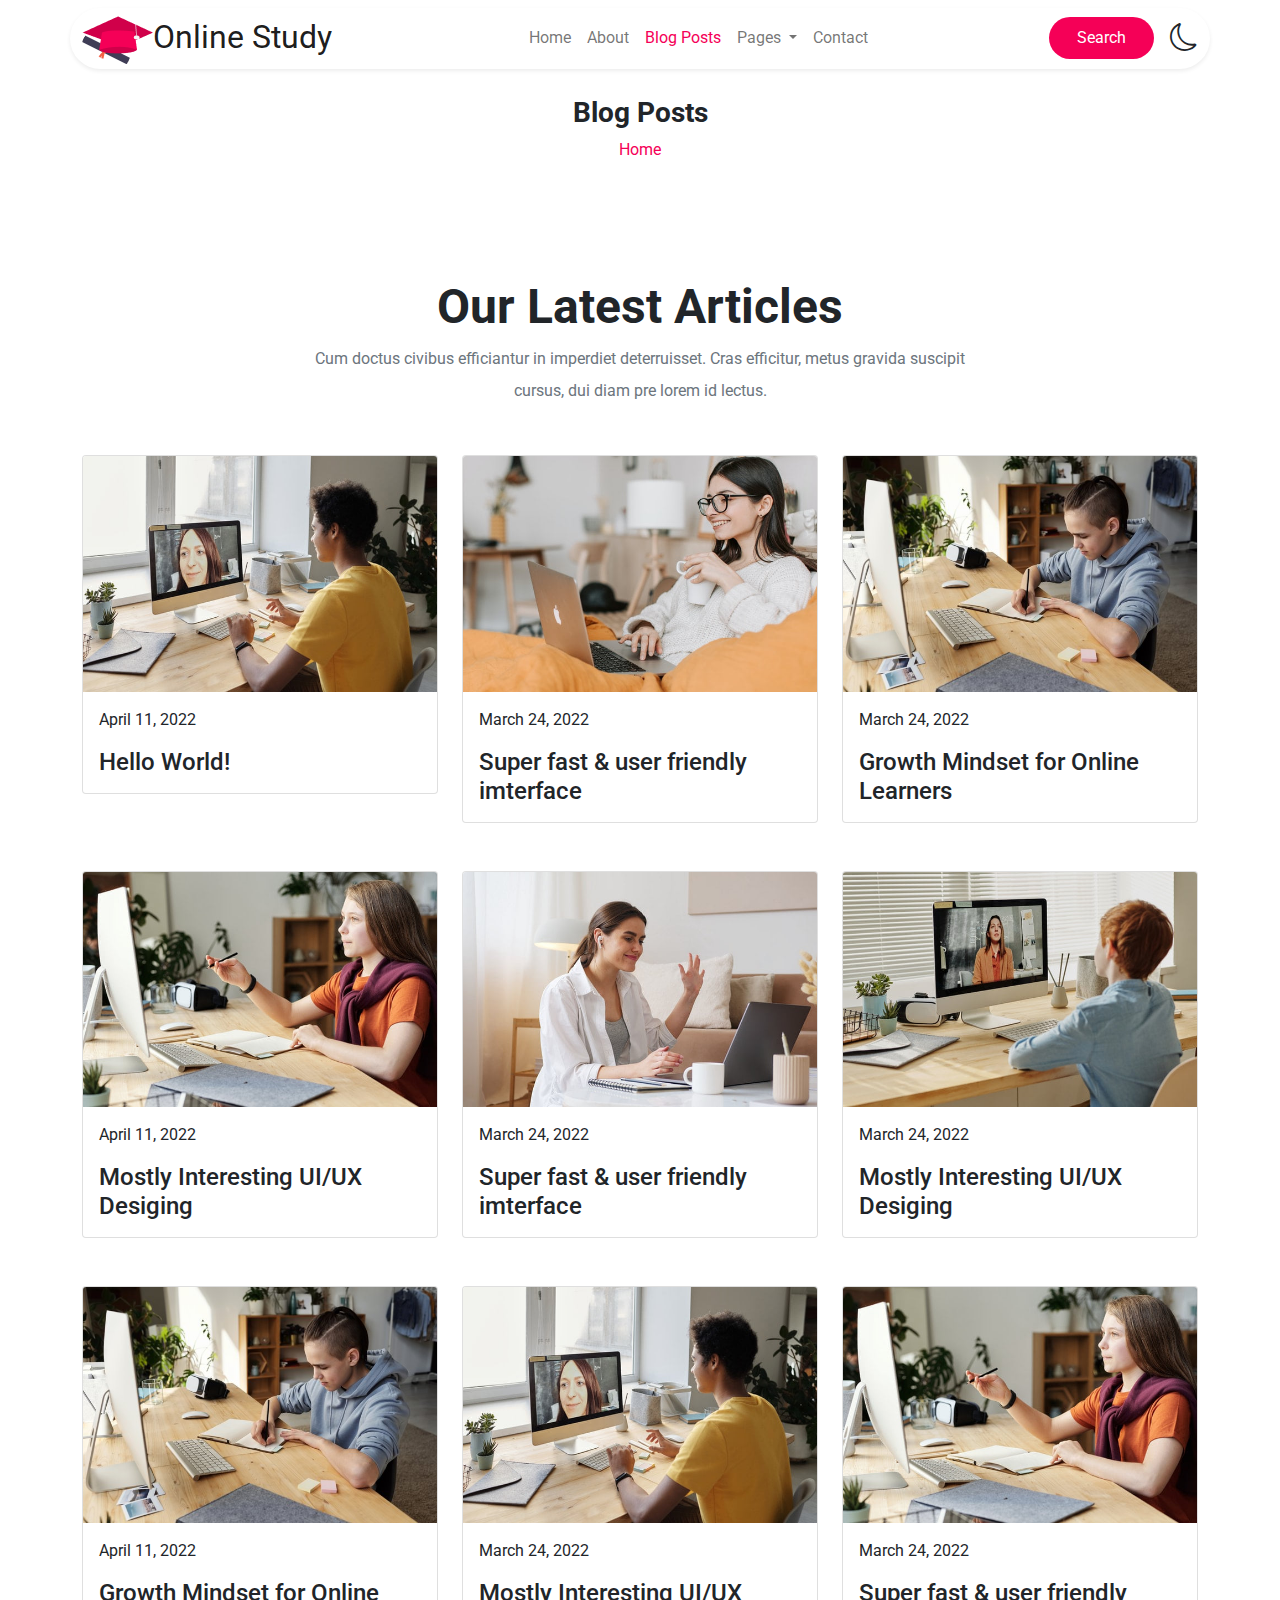
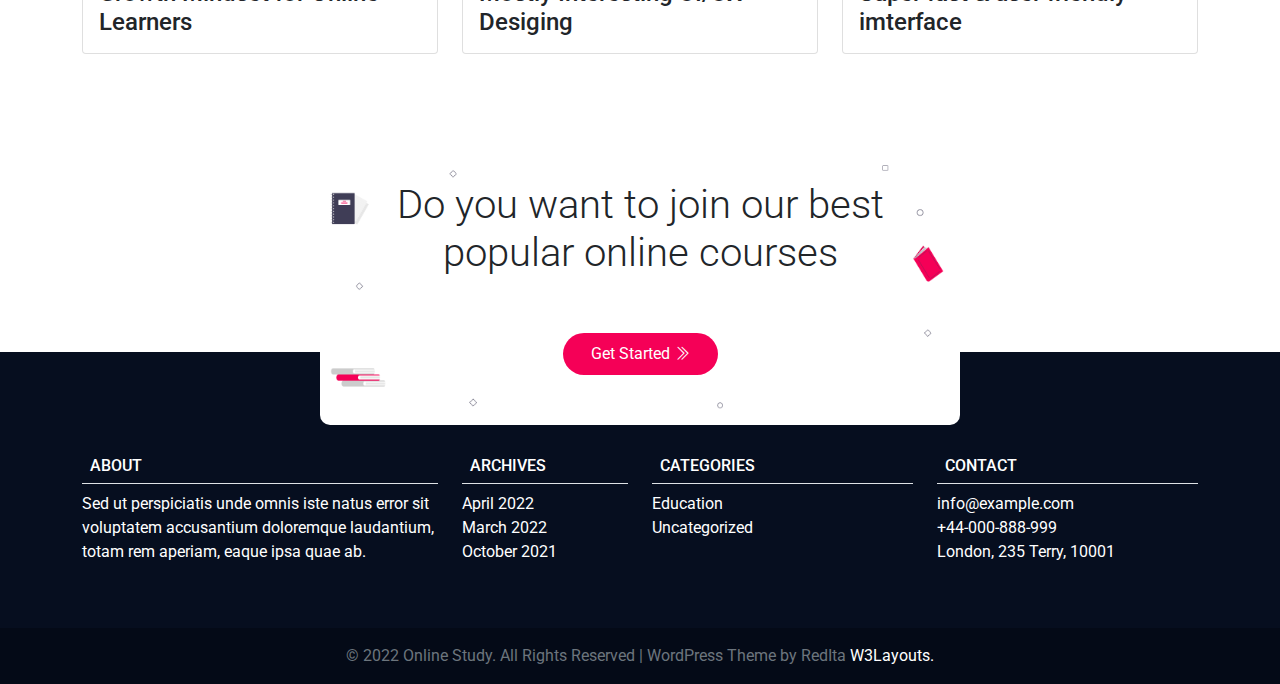
<file: assets/blogPosts/index.html>
<!DOCTYPE html>
<html lang="en">
<head>
    <meta charset="UTF-8">
    <meta http-equiv="X-UA-Compatible" content="IE=edge">
    <meta name="viewport" content="width=device-width, initial-scale=1.0">
    <title>Online Study – WordPress Theme – Just another W3Layouts free WordPress Demo Sites site</title>
    <link rel="stylesheet" href="../css/bootstrap.min.css">
    <link rel="stylesheet" href="../css/style.css">
</head>
	<body>
		<header class="bannerBg">
			<nav class="navbar navbar-expand-lg navbar-light bg-white navPosition fixed-top">
				<div class="container rounded-pill shadow-sm"> 
					<a class="navbar-brand fs-2" href="#"><img src="../img/logo.png" alt="Logo">Online Study</a>
					<button class="navbar-toggler" type="button" data-bs-toggle="collapse" data-bs-target="#navbarSupportedContent"
						aria-controls="navbarSupportedContent" aria-expanded="false" aria-label="Toggle navigation">
						<span class="navbar-toggler-icon"></span>
					</button>
					<div class="collapse navbar-collapse" id="navbarSupportedContent">
						<ul class="navbar-nav mx-auto mb-2 mb-lg-0">
							<li class="nav-item">
								<a class="nav-link" href="../../index.html">Home</a>
							</li>
							<li class="nav-item">
								<a class="nav-link" href="../redIta/index2.html">About</a>
							</li>
							<li class="nav-item">
								<a class="nav-link txtCol active" aria-current="page" href="#">Blog Posts</a>
							</li>
							<li class="nav-item dropdown">
								<a class="nav-link dropdown-toggle" href="#" id="navbarDropdown" role="button"
									data-bs-toggle="dropdown" aria-expanded="false">
									Pages
								</a>
								<ul class="dropdown-menu" aria-labelledby="navbarDropdown">
									<li><a class="dropdown-item" href="../mahiNur/404 page.html">404 Page</a></li>
									<li><a class="dropdown-item" href="../mahiNur/Landing page.html">Landing Page</a></li>
								</ul>
							</li>
							<li class="nav-item">
								<a class="nav-link" href="../suMi/contact.html">Contact</a>
							</li>
						</ul>
						<button class="btn rounded-pill searchBtn" type="button" data-bs-toggle="modal" data-bs-target="#myModal">Search</button>
						<i class="bi bi-moon fs-3 ms-3"></i>
					</div>
				</div>
			</nav>
		</header>
		<section class="blogBg mt-5 pt-5">
			<div class="text-center">
				<h3 class="fw-bold">Blog Posts</h3>
				<p class="txtCol">Home</p>
			</div>
		</section>
		<section class="latest mt-3">
			<div class="container">
				<div class="text-center">
					<h1 class="display-5 fw-bold">Our Latest Articles</h1>
					<p class="lh-lg text-muted mb-3">Cum doctus civibus efficiantur in imperdiet deterruisset. Cras efficitur, metus gravida suscipit <br> cursus, dui diam pre lorem id lectus.</p>
				</div>
				<div class="row mt-5">
					<div class="col-lg-4 col-md-6 col-sm-12">
						<div class="card teacherImg">
							<img class="card-img-top" src="img/blog6.jpg" alt="Card image" class="img-fluid">
							<div class="card-body">
								<p class="card-text fs-6">April 11, 2022</p>
								<a href="#" class="text-decoration-none text-dark text h4">Hello World!</a>
							</div>
						</div>
					</div>
					<div class="col-lg-4 col-md-6 col-sm-12">
						<div class="card teacherImg">
							<img class="card-img-top" src="img/blog5.jpg" alt="Card image" class="img-fluid">
							<div class="card-body">
								<p class="card-text fs-6">March 24, 2022</p>
								<a href="#" class="text-decoration-none text-dark text h4">Super fast & user friendly imterface</a>
							</div>
						</div>
					</div>
					<div class="col-lg-4 col-md-6 col-sm-12">
						<div class="card teacherImg">
							<img class="card-img-top" src="img/blog4.jpg" alt="Card image" class="img-fluid">
							<div class="card-body">
								<p class="card-text fs-6">March 24, 2022</p>
								<a href="#" class="text-decoration-none text-dark text h4">Growth Mindset for Online Learners</a>
							</div>
						</div>
					</div>
				</div>
				<div class="row mt-5">
					<div class="col-lg-4 col-md-6 col-sm-12">
						<div class="card teacherImg">
							<img class="card-img-top" src="img/blog3.jpg" alt="Card image" class="img-fluid">
							<div class="card-body">
								<p class="card-text fs-6">April 11, 2022</p>
								<a href="#" class="text-decoration-none text-dark text h4">Mostly Interesting UI/UX Desiging</a>
							</div>
						</div>
					</div>
					<div class="col-lg-4 col-md-6 col-sm-12">
						<div class="card teacherImg">
							<img class="card-img-top" src="img/blog2.jpg" alt="Card image" class="img-fluid">
							<div class="card-body">
								<p class="card-text fs-6">March 24, 2022</p>
								<a href="#" class="text-decoration-none text-dark text h4">Super fast & user friendly imterface</a>
							</div>
						</div>
					</div>
					<div class="col-lg-4 col-md-6 col-sm-12">
						<div class="card teacherImg">
							<img class="card-img-top" src="img/blog1.jpg" alt="Card image" class="img-fluid">
							<div class="card-body">
								<p class="card-text fs-6">March 24, 2022</p>
								<a href="#" class="text-decoration-none text-dark text h4">Mostly Interesting UI/UX Desiging</a>
							</div>
						</div>
					</div>
				</div>
				<div class="row mt-5">
					<div class="col-lg-4 col-md-6 col-sm-12">
						<div class="card teacherImg">
							<img class="card-img-top" src="img/blog4.jpg" alt="Card image" class="img-fluid">
							<div class="card-body">
								<p class="card-text fs-6">April 11, 2022</p>
								<a href="#" class="text-decoration-none text-dark text h4">Growth Mindset for Online Learners</a>
							</div>
						</div>
					</div>
					<div class="col-lg-4 col-md-6 col-sm-12">
						<div class="card teacherImg">
							<img class="card-img-top" src="img/blog6.jpg" alt="Card image" class="img-fluid">
							<div class="card-body">
								<p class="card-text fs-6">March 24, 2022</p>
								<a href="#" class="text-decoration-none text-dark text h4">Mostly Interesting UI/UX Desiging</a>
							</div>
						</div>
					</div>
					<div class="col-lg-4 col-md-6 col-sm-12">
						<div class="card teacherImg">
							<img class="card-img-top" src="img/blog3.jpg" alt="Card image" class="img-fluid">
							<div class="card-body">
								<p class="card-text fs-6">March 24, 2022</p>
								<a href="#" class="text-decoration-none text-dark text h4">Super fast & user friendly imterface</a>
							</div>
						</div>
					</div>
				</div>
			</div>
		</section>
		<footer class="p-5 mt-5 footer">
			<div class="container mt-5">
				<section class="float">
					<div class="text-center">
						<h1 class="display-6">Do you want to join our best popular online courses</h1>
						<button class="btn searchBtn rounded-pill mt-5" type="submit">Get Started <i class="bi bi-chevron-double-right"></i></button>
					</div>
				</section>
				<div class="row">
					<div class="col-lg-4 col-md-6 col-sm-12">
						<h6 class="border-bottom p-2 text-uppercase text-white">About</h6>
						<p class="text-white">Sed ut perspiciatis unde omnis iste natus error sit voluptatem accusantium doloremque laudantium, totam rem aperiam, eaque ipsa quae ab.</p>
					</div>
					<div class="col-lg-2 col-md-6 col-sm-12">
						<h6 class="border-bottom p-2 text-uppercase text-white">Archives</h6>
						<a href="#" class="d-block text-decoration-none text-white">April 2022</a>
						<a href="#" class="d-block text-decoration-none text-white">March 2022</a>
						<a href="#" class="d-block text-decoration-none text-white">October 2021</a>
					</div>
					<div class="col-lg-3 col-md-6 col-sm-12">
						<h6 class="border-bottom p-2 text-uppercase text-white">Categories</h6>
						<a href="#" class="d-block text-decoration-none text-white">Education</a>
						<a href="#" class="d-block text-decoration-none text-white">Uncategorized</a>
					</div>
					<div class="col-lg-3 col-md-6 col-sm-12">
						<h6 class="border-bottom p-2 text-uppercase text-white">Contact</h6>
						<a href="mailto:info@example.com" class="d-block text-decoration-none  text-white">info@example.com</a>
						<a href="tel:+44-000-888-999" class="d-block text-decoration-none text-white">+44-000-888-999</a>
						<p class=" text-white">London, 235 Terry, 10001</p>
					</div>
				</div>
			</div>
		</footer>
		<section class="footer2 p-3">
			<div class="conatiner">
				<p class="text-center text-muted mb-0">© 2022 Online Study. All Rights Reserved | WordPress Theme by RedIta <a href="#" class="text-decoration-none text-white text-bold">W3Layouts.</a>
				</p>
			</div>
		</section>
		<script src="../js/bootstrap.bundle.min.js"></script>
	</body>
</html>
</file>
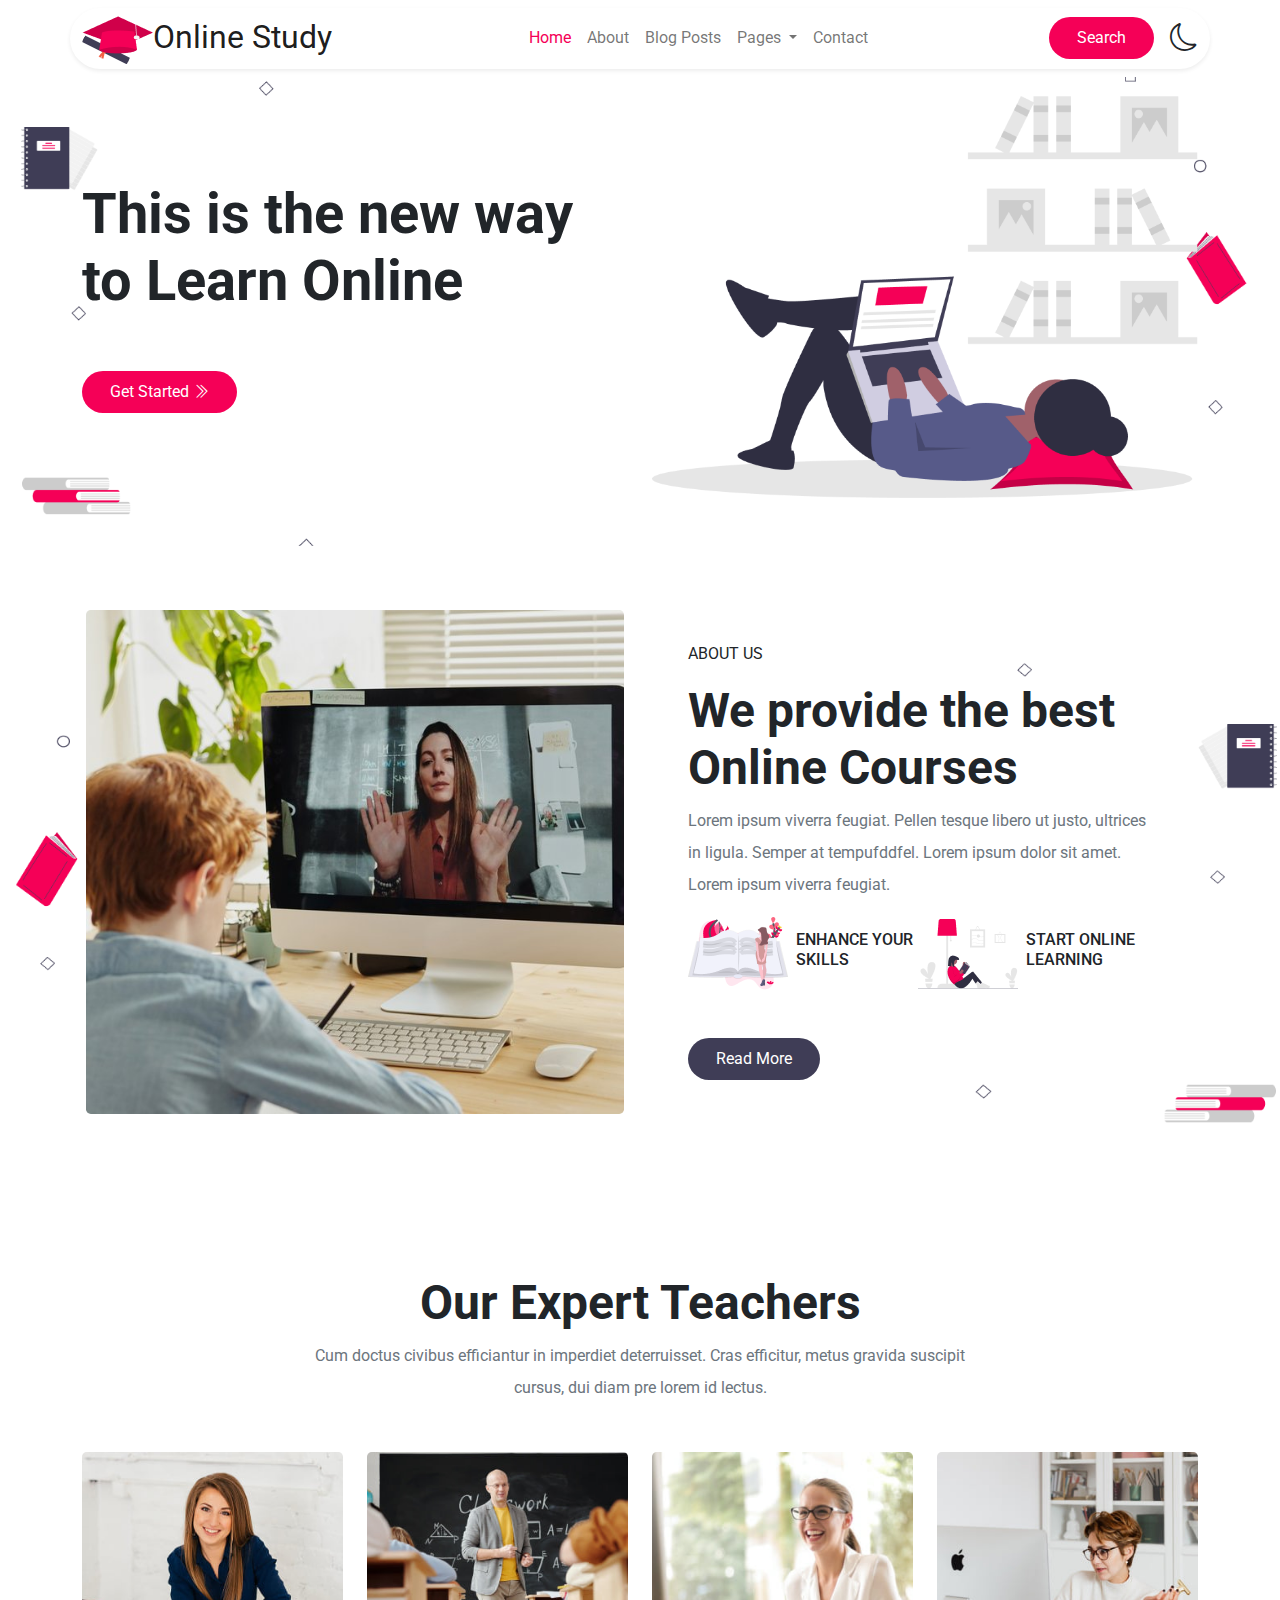
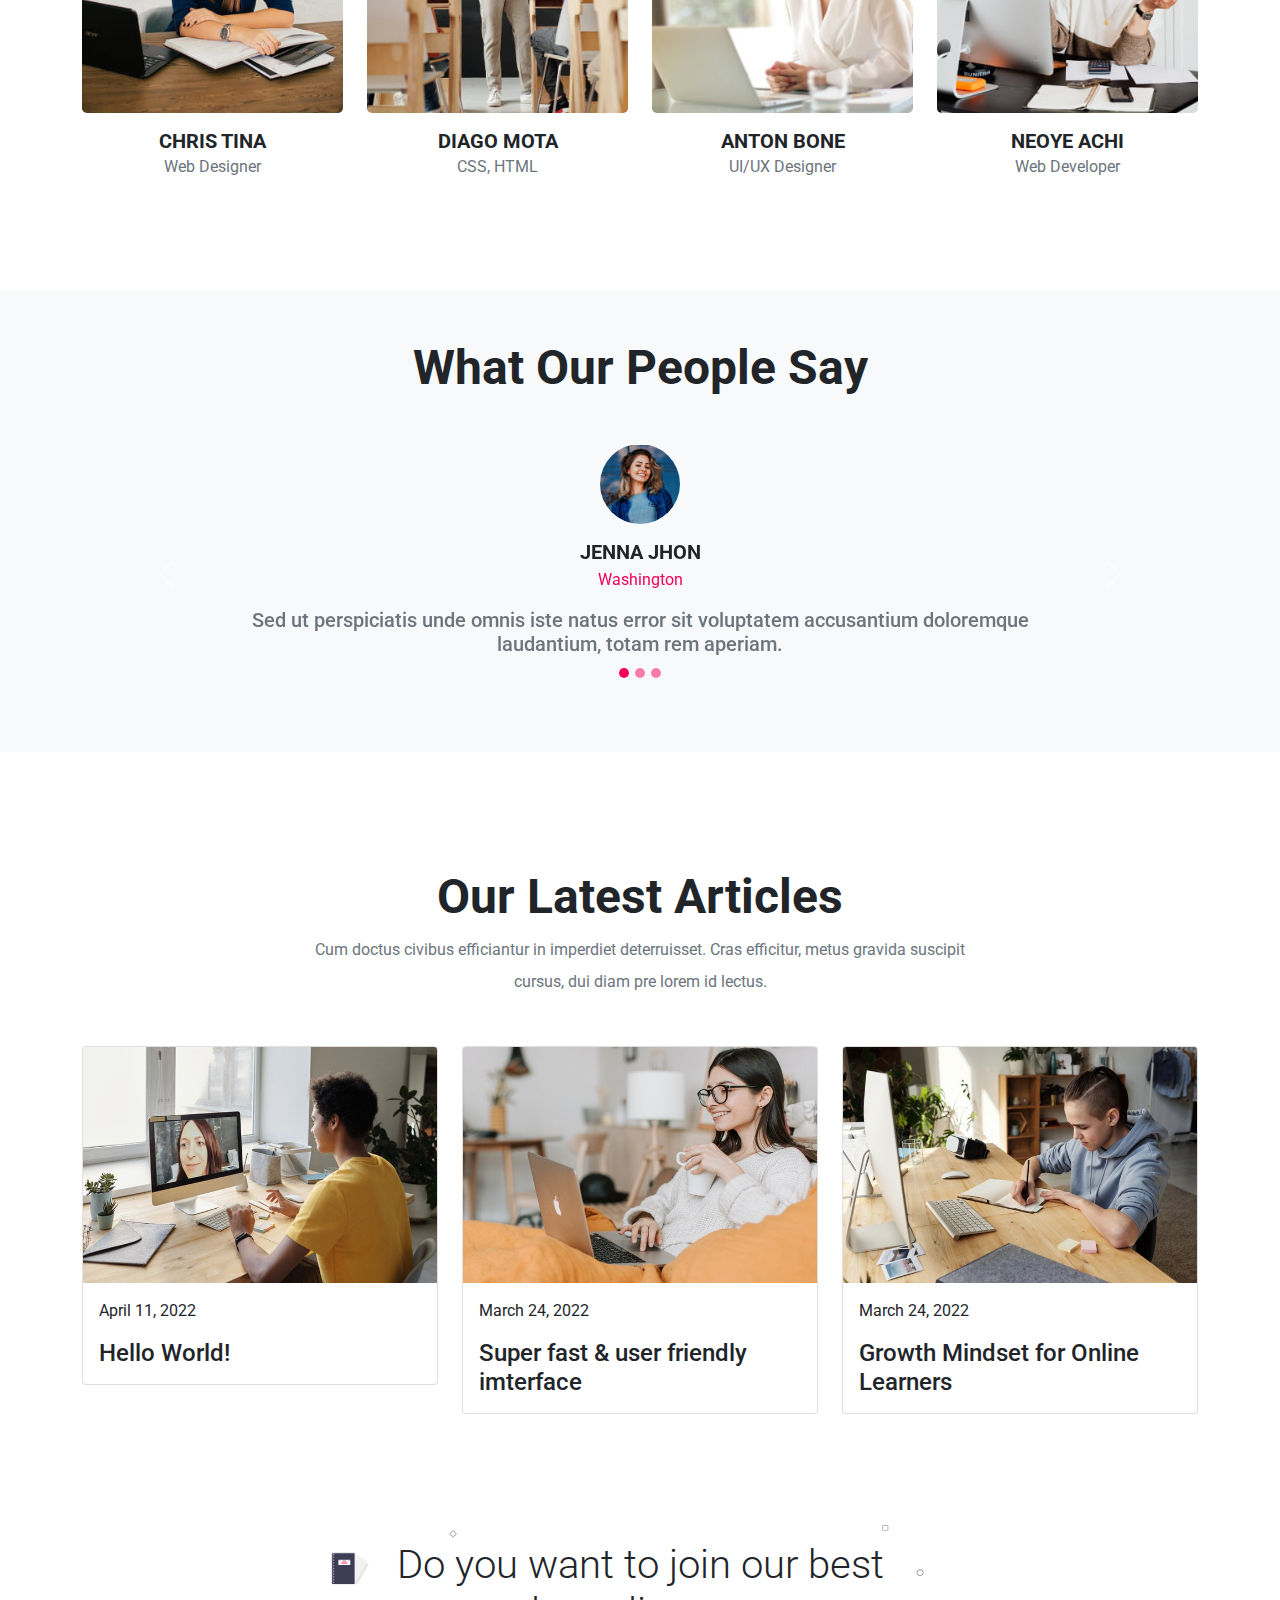
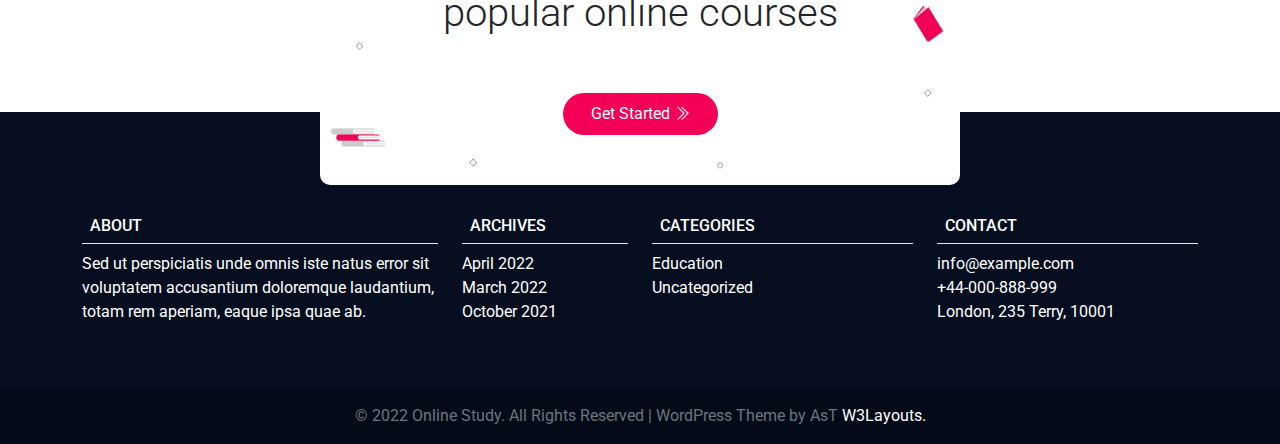
<file: index(4).html>
<!DOCTYPE html>
<html lang="en">
<head>
    <meta charset="UTF-8">
    <meta http-equiv="X-UA-Compatible" content="IE=edge">
    <meta name="viewport" content="width=device-width, initial-scale=1.0">
    <title>Online Study – WordPress Theme – Just another W3Layouts free WordPress Demo Sites site</title>
    <link rel="stylesheet" href="assets/css/bootstrap.min.css">
    <link rel="stylesheet" href="assets/css/style.css">
</head>
<body>
    <header class="bannerBg">
        <nav class="navbar navbar-expand-lg navbar-light bg-white navPosition fixed-top">
            <div class="container rounded-pill shadow-sm"> 
                <a class="navbar-brand fs-2" href="#"><img src="assets/img/logo.png" alt="Logo">Online Study</a>
                <button class="navbar-toggler" type="button" data-bs-toggle="collapse" data-bs-target="#navbarSupportedContent"
                    aria-controls="navbarSupportedContent" aria-expanded="false" aria-label="Toggle navigation">
                    <span class="navbar-toggler-icon"></span>
                </button>
                <div class="collapse navbar-collapse" id="navbarSupportedContent">
                    <ul class="navbar-nav mx-auto mb-2 mb-lg-0">
                        <li class="nav-item">
                            <a class="nav-link txtCol active" aria-current="page" href="#">Home</a>
                        </li>
                        <li class="nav-item">
                            <a class="nav-link" href="assets/redIta/index2.html">About</a>
                        </li>
                        <li class="nav-item">
                            <a class="nav-link" href="assets/blogPosts/index.html">Blog Posts</a>
                        </li>
                        <li class="nav-item dropdown">
                            <a class="nav-link dropdown-toggle" href="#" id="navbarDropdown" role="button"
                                data-bs-toggle="dropdown" aria-expanded="false">
                                Pages
                            </a>
                            <ul class="dropdown-menu" aria-labelledby="navbarDropdown">
                                <li><a class="dropdown-item" href="assets/mahiNur/404 page.html">404 Page</a></li>
                                <li><a class="dropdown-item" href="assets/mahiNur/Landing page.html">Landing Page</a></li>
                            </ul>
                        </li>
                        <li class="nav-item">
                            <a class="nav-link" href="assets/suMi/contact.html">Contact</a>
                        </li>
                    </ul>
                    <button class="btn rounded-pill searchBtn" type="button" data-bs-toggle="modal" data-bs-target="#myModal">Search</button>
                    <i class="bi bi-moon fs-3 ms-3"></i>
                    <!-- Modal -->
                    <!-- <div class="modal" id="myModal">
                        <div class="modal-dialog modal-dialog-centered">
                            <div class="modal-content">
                    
                                <!-- Modal Header -->
                                <!-- <div class="modal-header">
                                    <h4 class="modal-title">Modal Heading</h4>
                                    <button type="button" class="btn-close" data-bs-dismiss="modal"></button>
                                </div> -->
                    
                                <!-- Modal body -->
                                <!-- <div class="modal-body">
                                    Modal body..
                                </div> -->
                    
                                <!-- Modal footer -->
                                <!-- <div class="modal-footer">
                                    <button type="button" class="btn btn-danger" data-bs-dismiss="modal">Close</button>
                                </div> -->
                    
                            <!-- </div>
                        </div>
                    </div> -->
                </div>
            </div>
        </nav>
        <div class="banner p-5 mt-5">
            <div class="container">
                <div class="row align-items-center">
                    <div class="col-lg-6 col-md-6 col-sm-12">
                        <h1 class="display-4 fw-bold">This is the new way to Learn Online</h1>
                        <button class="btn searchBtn rounded-pill mt-5" type="submit">Get Started <i class="bi bi-chevron-double-right"></i></button>
                    </div>
                    <div class="col-lg-6 col-md-6 col-sm-12">
                        <img src="assets/img/b1.png" alt="b1" class="img-fluid">
                    </div>
                </div>
            </div>
        </div>
    </header>
    <section class="aboutBg p-5">
        <div class="container">
            <div class="row">
                <div class="col-lg-6 col-md-12 col-sm-12 p-3">
                    <img src="assets/img/img1.jpg" alt="img1" class="img-fluid rounded-3">
                </div>
                <div class="col-lg-6 col-md-12 col-sm-12 p-5">
                    <p class="text-uppercase">About Us</p>
                    <h1 class="display-5 fw-bold">We provide the best Online Courses </h1>
                    <p class="lh-lg text-muted">Lorem ipsum viverra feugiat. Pellen tesque libero ut justo, ultrices in ligula. Semper at tempufddfel. Lorem ipsum dolor sit amet. Lorem ipsum viverra feugiat.</p>
                    <div class="d-flex justify-content-between">
                        <div class="d-flex align-items-center">
                            <img src="assets/img/book.png" alt="book" class="img-fluid">
                            <div>
                                <h6 class="ms-2 text-uppercase">Enhance your Skills</h6>
                            </div>
                        </div>
                        <div class="d-flex align-items-center">
                            <img src="assets/img/book2.png" alt="book" class="img-fluid">
                            <div>
                                <h6 class="ms-2 text-uppercase">Start Online Learning</h6>
                            </div>
                        </div>
                    </div>
                    <button class="btn aboutBtn rounded-pill mt-5" type="submit">Read More</button>
                </div>
            </div>
        </div>
    </section>
    <section class="teachers p-5 mt-5">
        <div class="container">
            <div class="text-center ">
                <h1 class="display-5 fw-bold">Our Expert Teachers</h1>
                <p class="lh-lg text-muted">Cum doctus civibus efficiantur in imperdiet deterruisset. Cras efficitur, metus gravida suscipit <br> cursus, dui diam pre lorem id lectus.</p>
            </div>
            <div class="row mt-5">
                <div class="col-lg-3 col-md-6 col-sm-12">
                    <img src="assets/img/team1.jpg" alt="team1" class="img-fluid rounded-3 teacherImg">
                    <div class="text-center mt-3">
                        <a href="#" class="text-decoration-none text-dark h5 text-uppercase fw-bold text">
                            Chris Tina
                        </a>
                        <p class="text-muted">Web Designer</p>
                    </div>
                </div>
                <div class="col-lg-3 col-md-6 col-sm-12">
                    <img src="assets/img/team2.jpg" alt="team1" class="img-fluid rounded-3 teacherImg">
                    <div class="text-center mt-3">
                        <a href="#" class="text-decoration-none text-dark h5 text-uppercase fw-bold text">
                            Diago Mota
                        </a>
                        <p class="text-muted">CSS, HTML</p>
                    </div>
                </div>
                <div class="col-lg-3 col-md-6 col-sm-12">
                    <img src="assets/img/team3.jpg" alt="team1" class="img-fluid rounded-3 teacherImg">
                    <div class="text-center mt-3">
                        <a href="#" class="text-decoration-none text-dark h5 text-uppercase fw-bold text">
                            Anton Bone
                        </a>
                        <p class="text-muted">UI/UX Designer</p>
                    </div>
                </div>
                <div class="col-lg-3 col-md-6 col-sm-12">
                    <img src="assets/img/team4.jpg" alt="team1" class="img-fluid rounded-3 teacherImg">
                    <div class="text-center mt-3">
                        <a href="#" class="text-decoration-none text-dark h5 text-uppercase fw-bold text">
                            Neoye Achi
                        </a>
                        <p class="text-muted">Web Developer</p>
                    </div>
                </div>
            </div>
        </div>
    </section>
    <section class="people p-5 mt-5 bg-light">
        <div class="container">
            <h1 class="display-5 fw-bold text-center mb-5">What Our People Say</h1>
            <div id="carouselExampleIndicators" class="carousel slide" data-bs-ride="carousel">
                <div class="carousel-indicators">
                    <button type="button" data-bs-target="#carouselExampleIndicators" data-bs-slide-to="0" class="active"
                        aria-current="true" aria-label="Slide 1"></button>
                    <button type="button" data-bs-target="#carouselExampleIndicators" data-bs-slide-to="1"
                        aria-label="Slide 2"></button>
                    <button type="button" data-bs-target="#carouselExampleIndicators" data-bs-slide-to="2"
                        aria-label="Slide 3"></button>
                </div>
                <div class="carousel-inner">
                    <div class="carousel-item active">
                        <div class="text-center">
                            <img src="assets/img/testi2.jpg" class="img-fluid rounded-circle" alt="...">
                            <h5 class="text-uppercase mt-3 mb-0 fw-bold">Jenna Jhon</h5>
                            <p class="mt-1 txtCol">Washington</p>
                            <p class="h5 text-secondary mb-5">Sed ut perspiciatis unde omnis iste natus error sit voluptatem accusantium doloremque <br> laudantium, totam rem aperiam.</p>
                        </div>
                    </div>
                    <div class="carousel-item">
                        <div class="text-center">
                            <img src="assets/img/testi1.jpg" class="img-fluid rounded-circle" alt="...">
                            <h5 class="text-uppercase mt-3 mb-0 fw-bold">Jenna Jhon</h5>
                            <p class="mt-1 txtCol">Washington</p>
                            <p class="h5 text-secondary  mb-5">Sed ut perspiciatis unde omnis iste natus error sit voluptatem accusantium doloremque <br> laudantium, totam rem aperiam.</p>
                        </div>
                    </div>
                    <div class="carousel-item">
                        <div class="text-center">
                            <img src="assets/img/testi3.jpg" class="img-fluid rounded-circle" alt="...">
                            <h5 class="text-uppercase mt-3 mb-0 fw-bold">Jenna Jhon</h5>
                            <p class="mt-1 txtCol">Washington</p>
                            <p class="h5 text-secondary  mb-5">Sed ut perspiciatis unde omnis iste natus error sit voluptatem accusantium doloremque <br> laudantium, totam rem aperiam.</p>
                        </div>
                    </div>
                </div>
                <button class="carousel-control-prev" type="button" data-bs-target="#carouselExampleIndicators"
                    data-bs-slide="prev">
                    <span class="carousel-control-prev-icon" aria-hidden="true"></span>
                    <span class="visually-hidden">Previous</span>
                </button>
                <button class="carousel-control-next" type="button" data-bs-target="#carouselExampleIndicators"
                    data-bs-slide="next">
                    <span class="carousel-control-next-icon" aria-hidden="true"></span>
                    <span class="visually-hidden">Next</span>
                </button>
            </div>
        </div>
    </section>
    <section class="latest mt-3">
        <div class="container">
            <div class="text-center">
                <h1 class="display-5 fw-bold">Our Latest Articles</h1>
                <p class="lh-lg text-muted mb-3">Cum doctus civibus efficiantur in imperdiet deterruisset. Cras efficitur, metus gravida suscipit <br> cursus, dui diam pre lorem id lectus.</p>
            </div>
            <div class="row mt-5">
                <div class="col-lg-4 col-md-6 col-sm-12">
                    <div class="card teacherImg">
                        <img class="card-img-top" src="assets/img/blog6.jpg" alt="Card image" class="img-fluid">
                        <div class="card-body">
                            <p class="card-text fs-6">April 11, 2022</p>
                            <a href="#" class="text-decoration-none text-dark text h4">Hello World!</a>
                        </div>
                    </div>
                </div>
                <div class="col-lg-4 col-md-6 col-sm-12">
                    <div class="card teacherImg">
                        <img class="card-img-top" src="assets/img/blog5.jpg" alt="Card image" class="img-fluid">
                        <div class="card-body">
                            <p class="card-text fs-6">March 24, 2022</p>
                            <a href="#" class="text-decoration-none text-dark text h4">Super fast & user friendly imterface</a>
                        </div>
                    </div>
                </div>
                <div class="col-lg-4 col-md-6 col-sm-12">
                    <div class="card teacherImg">
                        <img class="card-img-top" src="assets/img/blog4.jpg" alt="Card image" class="img-fluid">
                        <div class="card-body">
                            <p class="card-text fs-6">March 24, 2022</p>
                            <a href="#" class="text-decoration-none text-dark text h4">Growth Mindset for Online Learners</a>
                        </div>
                    </div>
                </div>
            </div>
        </div>
    </section>
    <footer class="p-5 mt-5 footer">
        <div class="container mt-5">
            <section class="float">
                <div class="text-center">
                    <h1 class="display-6">Do you want to join our best popular online courses</h1>
                    <button class="btn searchBtn rounded-pill mt-5" type="submit">Get Started <i class="bi bi-chevron-double-right"></i></button>
                </div>
            </section>
            <div class="row">
                <div class="col-lg-4 col-md-6 col-sm-12">
                    <h6 class="border-bottom p-2 text-uppercase text-white">About</h6>
                    <p class="text-white">Sed ut perspiciatis unde omnis iste natus error sit voluptatem accusantium doloremque laudantium, totam rem aperiam, eaque ipsa quae ab.</p>
                </div>
                <div class="col-lg-2 col-md-6 col-sm-12">
                    <h6 class="border-bottom p-2 text-uppercase text-white">Archives</h6>
                    <a href="#" class="d-block text-decoration-none text-white">April 2022</a>
                    <a href="#" class="d-block text-decoration-none text-white">March 2022</a>
                    <a href="#" class="d-block text-decoration-none text-white">October 2021</a>
                </div>
                <div class="col-lg-3 col-md-6 col-sm-12">
                    <h6 class="border-bottom p-2 text-uppercase text-white">Categories</h6>
                    <a href="#" class="d-block text-decoration-none text-white">Education</a>
                    <a href="#" class="d-block text-decoration-none text-white">Uncategorized</a>
                </div>
                <div class="col-lg-3 col-md-6 col-sm-12">
                    <h6 class="border-bottom p-2 text-uppercase text-white">Contact</h6>
                    <a href="mailto:info@example.com" class="d-block text-decoration-none  text-white">info@example.com</a>
                    <a href="tel:+44-000-888-999" class="d-block text-decoration-none text-white">+44-000-888-999</a>
                    <p class=" text-white">London, 235 Terry, 10001</p>
                </div>
            </div>
        </div>
    </footer>
    <section class="footer2 p-3">
        <div class="conatiner">
            <p class="text-center text-muted mb-0">© 2022 Online Study. All Rights Reserved | WordPress Theme by AsT <a href="#" class="text-decoration-none text-white text-bold">W3Layouts.</a>
            </p>
        </div>
    </section>
    <script src="assets/js/bootstrap.bundle.min.js"></script>
</body>
</html>
</file>
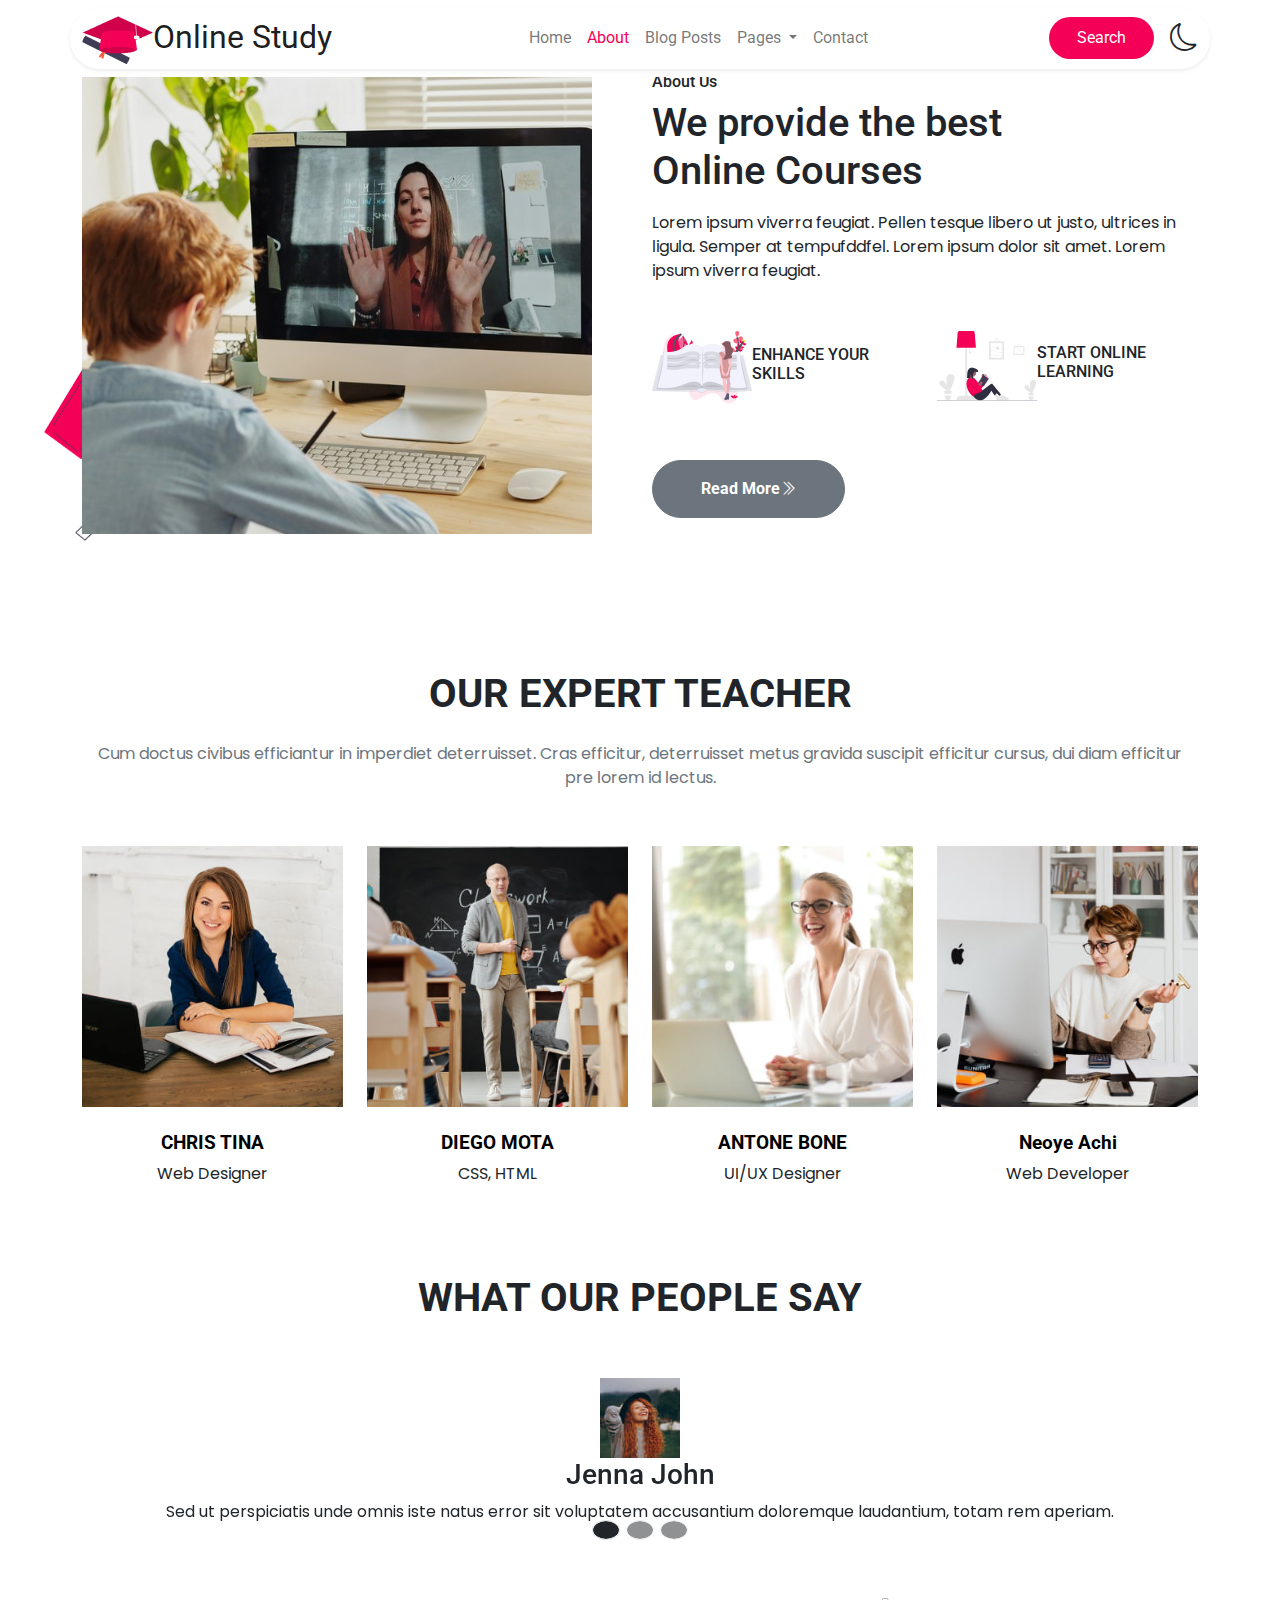
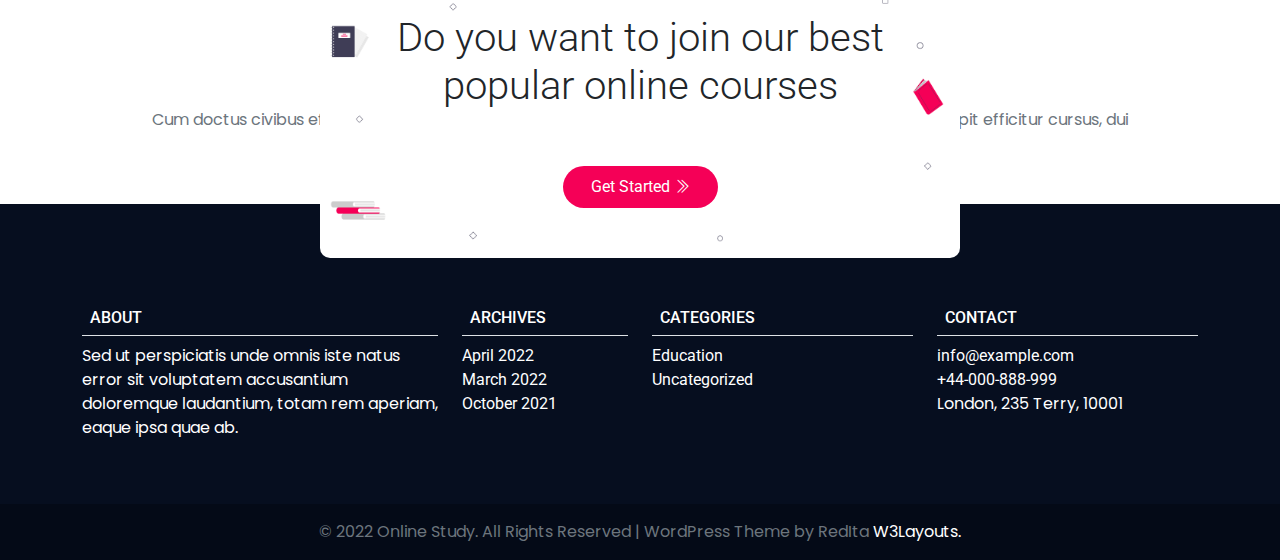
<file: assets/redIta/index2.html>
<!DOCTYPE html>
<html lang="en">
<head>
    <meta charset="UTF-8">
    <meta http-equiv="X-UA-Compatible" content="IE=edge">
    <meta name="viewport" content="width=device-width, initial-scale=1.0">
    <title>WORDPRESS</title>
    <link rel="stylesheet" href="assets/css/bootstrap.min.css">
    <link rel="stylesheet" href="assets/css/style.css">
    <link rel="stylesheet" href="https://cdn.jsdelivr.net/npm/bootstrap-icons@1.10.2/font/bootstrap-icons.css">
    <link href="https://fonts.googleapis.com/css2?family=Poppins:ital@1&display=swap" rel="stylesheet">
	<link rel="stylesheet" href="../css/style.css">
</head>
<body>
	<header class="bannerBg">
        <nav class="navbar navbar-expand-lg navbar-light bg-white navPosition fixed-top">
            <div class="container rounded-pill shadow-sm"> 
                <a class="navbar-brand fs-2" href="#"><img src="assets/image/logo.png" alt="Logo">Online Study</a>
                <button class="navbar-toggler" type="button" data-bs-toggle="collapse" data-bs-target="#navbarSupportedContent"
                    aria-controls="navbarSupportedContent" aria-expanded="false" aria-label="Toggle navigation">
                    <span class="navbar-toggler-icon"></span>
                </button>
                <div class="collapse navbar-collapse" id="navbarSupportedContent">
                    <ul class="navbar-nav mx-auto mb-2 mb-lg-0">
                        <li class="nav-item">
                            <a class="nav-link" href="../../index.html">Home</a>
                        </li>
                        <li class="nav-item">
                            <a class="nav-link txtCol active" aria-current="page" href="#">About</a>
                        </li>
                        <li class="nav-item">
                            <a class="nav-link" href="../blogPosts/index.html">Blog Posts</a>
                        </li>
                        <li class="nav-item dropdown">
                            <a class="nav-link dropdown-toggle" href="#" id="navbarDropdown" role="button"
                                data-bs-toggle="dropdown" aria-expanded="false">
                                Pages
                            </a>
                            <ul class="dropdown-menu" aria-labelledby="navbarDropdown">
                                <li><a class="dropdown-item" href="../mahiNur/404 page.html">404 Page</a></li>
                                <li><a class="dropdown-item" href="../mahiNur/Landing page.html">Landing Page</a></li>
                            </ul>
                        </li>
                        <li class="nav-item">
                            <a class="nav-link" href="../suMi/contact.html">Contact</a>
                        </li>
                    </ul>
                    <button class="btn rounded-pill searchBtn" type="button" data-bs-toggle="modal" data-bs-target="#myModal">Search</button>
                    <i class="bi bi-moon fs-3 ms-3"></i>
                </div>
            </div>
        </nav>
    </header>
  <section class="w3l-servicesblock backgroundImage py-md-5 py-4">
    <div class="container pb-2 HomePageAbout">
  
      <div class="row align-items-center">
  
        <div class="col-lg-6 left-wthree-img pr-lg-4 pe-5">
          <img src="assets/image/img1.jpg" alt="" class="img-fluid">
        </div>
  
        <div class="col-lg-6 about-right-faq align-self mb-lg-0 mb-5 pl-xl-5 py-4">
          <h6>About Us</h6>
          <h1 class="title-big mb-3">
            We provide the best <br>Online Courses        </h1>
          <p class="">Lorem ipsum viverra feugiat. Pellen tesque libero ut justo,
            ultrices in ligula. Semper at tempufddfel. Lorem ipsum dolor sit amet.
            Lorem ipsum viverra feugiat.</p>
  
          <div class="row mt-lg-5 mt-4 mb-2">
  
                                <div class="col-sm-6">
              <div class="d-flex align-items-center left-insp-art">
                <img src="assets/image/book.png" alt="" class="img-fluid mr-3">
                <h6>
                  ENHANCE YOUR SKILLS              </h6>
              </div>
            </div>
            
                                <div class="col-sm-6 mt-sm-0 mt-4">
              <div class="d-flex align-items-center left-insp-art">
                <img src="assets/image/book2.png" alt="" class="img-fluid mr-3">
                <h6 class="pe-2">
                  START ONLINE LEARNING              </h6>
              </div>
            </div>
            
          </div>
  
          <a class="btn btn-secondary fw-bold button-2 mt-lg-5 mt-4 py-3 px-5" href="#url">Read More<i class="fa fa-angle-double-right" aria-hidden="true"><i class="bi bi-chevron-double-right"></i></i></a>
  
        </div>
  
      </div>
  
    </div>
  </section>


  <!--Part 2-->

  <section class="w3l-teams-32-main py-5">
    <div class="teams-32 py-md-4">
      <div class="container HomePageTeam">
  
        <div class="title-main text-center mx-auto mb-4">
          <h1 class="title-big fw-bold">
            OUR EXPERT TEACHER</h1>
            <div class="container">
            <div class="col-lg-12 text-align-center">
          <p class="sub-title text-muted mt-4">
            Cum doctus civibus efficiantur in imperdiet deterruisset. Cras efficitur, deterruisset metus gravida suscipit efficitur cursus, dui diam efficitur pre lorem id lectus.
          </p>
        </div>
          </div>
          
        </div>
  
        <div class="row main-contteam-32 mt-sm-5 pt-lg-2 ">
  
                          <div class="col-lg-3 col-6 team-main-19">
            <div class="column-19">
              <a href=""><img class="img-fluid" src="assets/image/team1.jpg" alt=" "></a>
            </div>
            <div class="right-team-9 mt-4 text-center">
              <h6><a href="" class="title-team-32">CHRIS TINA</a>
              </h6>
              <p class="sm-text-32">
                Web Designer</p>
            </div>
          </div>
          
                          <div class="col-lg-3 col-6 team-main-19">
            <div class="column-19">
              <a href="#url"><img class="img-fluid" src="assets/image/team2.jpg" alt=" "></a>
            </div>
            <div class="right-team-9 mt-4 text-center">
              <h6><a href="#url" class="title-team-32">DIEGO MOTA</a>
              </h6>
              <p class="sm-text-32">
                CSS, HTML</p>
            </div>
          </div>
          
                          <div class="col-lg-3 col-6 team-main-19">
            <div class="column-19">
              <a href="#url"><img class="img-fluid" src="assets/image/team3.jpg" alt=" "></a>
            </div>
            <div class="right-team-9 mt-4 text-center">
              <h6><a href="#url" class="title-team-32">ANTONE BONE</a>
              </h6>
              <p class="sm-text-32">
                UI/UX Designer</p>
            </div>
          </div>
          
                          <div class="col-lg-3 col-6 team-main-19">
            <div class="column-19">
              <a href="#url"><img class="img-fluid" src="assets/image/team4.jpg" alt=" "></a>
            </div>
            <div class="right-team-9 mt-4 text-center">
              <h6><a href="#url" class="title-team-32">Neoye Achi</a>
              </h6>
              <p class="sm-text-32">
                Web Developer</p>
            </div>
          </div>
          
        </div>
  
      </div>
    </div>
  </section>

<!--Part 3-->

<section class="position-relative">
      <div class=" text-center mx-auto">
        <h1 class="title-big fw-bold">
          WHAT OUR PEOPLE SAY 
        </h1>
      </div>

<!-- Part 4 Crousel-->
<section>

                  <!-- Carousel -->
              <div id="demo" class="carousel slide" data-bs-ride="carousel">

                  <!-- Indicators/dots -->
                  <div class="carousel-indicators mb-5">
                  <button type="button" data-bs-target="#demo" data-bs-slide-to="0" class="active py-1 px-2 bg-dark border"></button>
                  <button type="button" data-bs-target="#demo" data-bs-slide-to="1" class="py-1 px-2 bg-dark border"></button>
                  <button type="button" data-bs-target="#demo" data-bs-slide-to="2" class="py-1 px-2 bg-dark border"></button>
                  </div>
                  <!-- The slideshow/carousel -->
                  <div class="carousel-inner text-center py-5 px-4">
                  <div class="carousel-item active">
                    <img src="assets/image/testi1.jpg" alt="logo"> 
                    <blockquote>
                      <h3>
                        Jenna John
                      </h3>
                      <p>Sed ut perspiciatis unde omnis iste natus error sit voluptatem accusantium
                                              doloremque laudantium, totam rem aperiam.</p>
                      
                  </div>
                  <div class="carousel-item">
                    <h3>
                      THEO HALL
                    </h3>
                    <img src="assets/image/testi2.jpg" alt="logo"> 
                      <blockquote>
                        <p>Sed ut perspiciatis unde omnis iste natus error sit voluptatem accusantium
                                                doloremque laudantium, totam rem aperiam.</p>
                  <div class="carousel-item img-itm"> 
                    <h3>
                      Linda Carrini
                    </h3>
                    <img src="assets/image/testi3.jpg" alt="logo">       
                    <blockquote>
                      <p>Sed ut perspiciatis unde omnis iste natus error sit voluptatem accusantium
                                              doloremque laudantium, totam rem aperiam.</p>
                  </div>
                  <div class="carousel-item img-itm"> 
                    <h3>
                      Linda Carrini
                    </h3>
                    <img src="assets/image/testi3.jpg" alt="logo">       
                    <blockquote>
                      <p>Sed ut perspiciatis unde omnis iste natus error sit voluptatem accusantium
                                              doloremque laudantium, totam rem aperiam.</p>


                  </div>
                
              </div>

              </div>
          </div>
      </div>
  </div>
</section>
<!--Part 5-->

<div class="container HomePageTeam">
  
  <div class="title-main text-center mx-auto mb-4 px-5">
    <h1 class="title-big fw-bold mt-sm-5">
      OUR LATEST ARTICLES</h1>
      <div class="container">
      <div class="col-lg-12 text-align-center">
    <p class="sub-title text-muted mt-4">
      Cum doctus civibus efficiantur in imperdiet deterruisset. Cras efficitur, deterruisset metus gravida suscipit efficitur cursus, dui diam efficitur pre lorem id lectus.
    </p>
  </div>
    </div>
    
  </div>

</div>
<!--Part 6-->



    
    
</section>
	<footer class="p-5 mt-5 footer">
        <div class="container mt-5">
            <section class="float">
                <div class="text-center">
                    <h1 class="display-6">Do you want to join our best popular online courses</h1>
                    <button class="btn searchBtn rounded-pill mt-5" type="submit">Get Started <i class="bi bi-chevron-double-right"></i></button>
                </div>
            </section>
            <div class="row">
                <div class="col-lg-4 col-md-6 col-sm-12">
                    <h6 class="border-bottom p-2 text-uppercase text-white">About</h6>
                    <p class="text-white">Sed ut perspiciatis unde omnis iste natus error sit voluptatem accusantium doloremque laudantium, totam rem aperiam, eaque ipsa quae ab.</p>
                </div>
                <div class="col-lg-2 col-md-6 col-sm-12">
                    <h6 class="border-bottom p-2 text-uppercase text-white">Archives</h6>
                    <a href="#" class="d-block text-decoration-none text-white">April 2022</a>
                    <a href="#" class="d-block text-decoration-none text-white">March 2022</a>
                    <a href="#" class="d-block text-decoration-none text-white">October 2021</a>
                </div>
                <div class="col-lg-3 col-md-6 col-sm-12">
                    <h6 class="border-bottom p-2 text-uppercase text-white">Categories</h6>
                    <a href="#" class="d-block text-decoration-none text-white">Education</a>
                    <a href="#" class="d-block text-decoration-none text-white">Uncategorized</a>
                </div>
                <div class="col-lg-3 col-md-6 col-sm-12">
                    <h6 class="border-bottom p-2 text-uppercase text-white">Contact</h6>
                    <a href="mailto:info@example.com" class="d-block text-decoration-none  text-white">info@example.com</a>
                    <a href="tel:+44-000-888-999" class="d-block text-decoration-none text-white">+44-000-888-999</a>
                    <p class=" text-white">London, 235 Terry, 10001</p>
                </div>
            </div>
        </div>
    </footer>
	<section class="footer2 p-3">
        <div class="conatiner">
            <p class="text-center text-muted mb-0">© 2022 Online Study. All Rights Reserved | WordPress Theme by RedIta <a href="#" class="text-decoration-none text-white text-bold">W3Layouts.</a>
            </p>
        </div>
    </section>


<script src="assets/js/bootstrap.bundle.min.js"></script>
</body>
</html>
</file>
<file: assets/redIta/assets/css/style.css>
p{
  font-family: 'Poppins', sans-serif;
}
@media (prefers-reduced-motion: reduce) 




.btn:hover {
  color: #212529;
  text-decoration: none;
}



.button-2:hover {
  color: #fff;
  background-color: #e72626;
  box-shadow: none;
}

  .backgroundImage{
    background-image: url(../image/middle.png);
}

.button-2{
  border-radius: 4rem;
  
}
.img-itm{
  border-radius: 2rem;
} 


.title-team-32{
  text-decoration: none;
  text-align: center;
  color: black;
  font-weight: bold;
  font-size: larger;
  padding-top: 20px;
}


team-main-19{
  border-radius: 2rem;
}
</file>
<file: assets/css/style.css>
@import url('https://fonts.googleapis.com/css2?family=Roboto:wght@400;700&display=swap'); /*font*/
@import url("https://cdn.jsdelivr.net/npm/bootstrap-icons@1.10.2/font/bootstrap-icons.css"); /*icon*/

body{
    font-family: 'Roboto', sans-serif;
    padding: 0;
    margin: 0;
}

.text:hover{
    color: #f50057!important;
}

/*nav-bar*/
.txtCol{
    color: #f50057 !important;
}

.searchBtn{
    background-color: #f50057;
    color:#ffff;
    padding: 8px 27px;
}

.searchBtn:hover{
    background-color: #3f3d56;
    color: #ffff;
}

/*banner*/
.bannerBg{
    background-image: url("../img/banner.png");
    background-size: cover;
    background-repeat: no-repeat;
    background-position: center;
}
/* about */
.aboutBg{
    background-image: url("../img/middle.png");
    background-size: cover;
    background-repeat: no-repeat;
    background-position: center;
}

.aboutBtn{
    background-color: #3f3d56;
    color: #ffff;
    padding: 8px 27px;
}

.aboutBtn:hover{
    background-color: #f50057;
    color:#ffff;
}

/*expertTeacher*/
.teacherImg:hover{
    transform: translateY(-5px);
    box-shadow: 0px 5px 20px;
}

/*carousel*/
.carousel .carousel-indicators button{
    width: 10px;
    height: 10px;
    border-radius: 100%;
    background-color: #f50057;
}

/*latest*/
.latest{
    padding: 100px 0px 250px 0px;
}

/*footer*/
.footer{
    padding: 80px;
    background: #060e1f;
    position: relative;
    top: 0;
}

.float{
    width: 50%;
    padding: 50px;
    background-image: url("../img/banner.png");
    background-size: cover;
    background-position: center;
    background-repeat: no-repeat;
    background-color: #ffff;
    border-radius: 10px 10px;
    position: absolute;
    top: -80%;
    left: 25%;
}

.footer2{
    background-color: #040a17;
}
</file>
